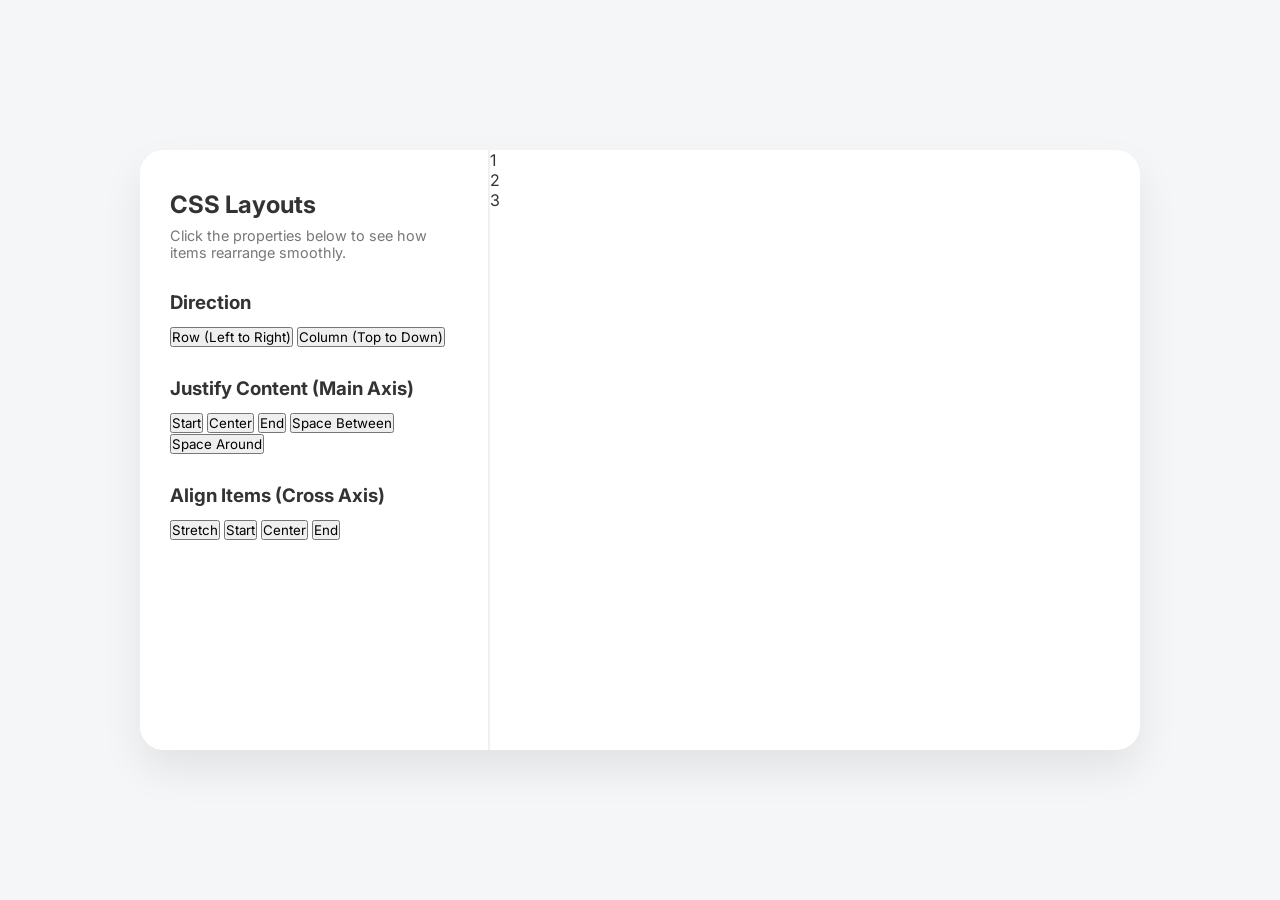
<file: src/index.html>
<!DOCTYPE html>
<html lang="en">
<head>
    <meta charset="UTF-8">
    <meta name="viewport" content="width=device-width, initial-scale=1.0">
    <title>CSS Layout Playground</title>

    <link href="https://fonts.googleapis.com/css2?family=Inter:wght@400;500;700&display=swap" rel="stylesheet">

    <link rel="stylesheet" href="style.css">
</head>
<body>

<div class="app-container">
    <div class="controls">
        <div class="header">
            <h1>CSS Layouts</h1>
            <p>Click the properties below to see how items rearrange smoothly.</p>
        </div>

        <div class="control-group" data-property="flexDirection">
            <h3>Direction</h3>
            <div class="button-group">
                <button class="active" data-value="row">Row (Left to Right)</button>
                <button data-value="column">Column (Top to Down)</button>
            </div>
        </div>

        <div class="control-group" data-property="justifyContent">
            <h3>Justify Content (Main Axis)</h3>
            <div class="button-group">
                <button class="active" data-value="flex-start">Start</button>
                <button data-value="center">Center</button>
                <button data-value="flex-end">End</button>
                <button data-value="space-between">Space Between</button>
                <button data-value="space-around">Space Around</button>
            </div>
        </div>

        <div class="control-group" data-property="alignItems">
            <h3>Align Items (Cross Axis)</h3>
            <div class="button-group">
                <button class="active" data-value="stretch">Stretch</button>
                <button data-value="flex-start">Start</button>
                <button data-value="center">Center</button>
                <button data-value="flex-end">End</button>
            </div>
        </div>
    </div>

    <div class="playground-wrapper">
        <div class="playground" id="playground">
            <div class="box box-1">1</div>
            <div class="box box-2">2</div>
            <div class="box box-3">3</div>
        </div>
    </div>
</div>

</body>
</html>
</file>
<file: src/style.css>
/* --- Minimalist CSS Reset & Base Styles --- */
* {
    box-sizing: border-box;
    margin: 0;
    padding: 0;
    font-family: 'Inter', sans-serif;
}

body {
    background-color: #f4f6f8;
    color: #333;
    display: flex;
    justify-content: center;
    align-items: center;
    min-height: 100vh;
    padding: 20px;
}

/* --- App Layout --- */
.app-container {
    display: flex;
    flex-direction: row;
    background: white;
    width: 100%;
    max-width: 1000px;
    height: 600px;
    border-radius: 24px;
    box-shadow: 0 20px 40px rgba(0, 0, 0, 0.08);
    overflow: hidden;
}

/* --- Left Side: Controls --- */
.controls {
    width: 350px;
    background: #ffffff;
    padding: 40px 30px;
    border-right: 2px solid #f0f0f0;
    display: flex;
    flex-direction: column;
    gap: 30px;
    overflow-y: auto;
}

.header h1 {
    font-size: 1.5rem;
    font-weight: 700;
    margin-bottom: 8px;
}

.header p {
    font-size: 0.9rem;
    color: #777;
}

.control-group {
    display: flex;
    flex-direction: column;
    gap: 12px;
}
</file>
